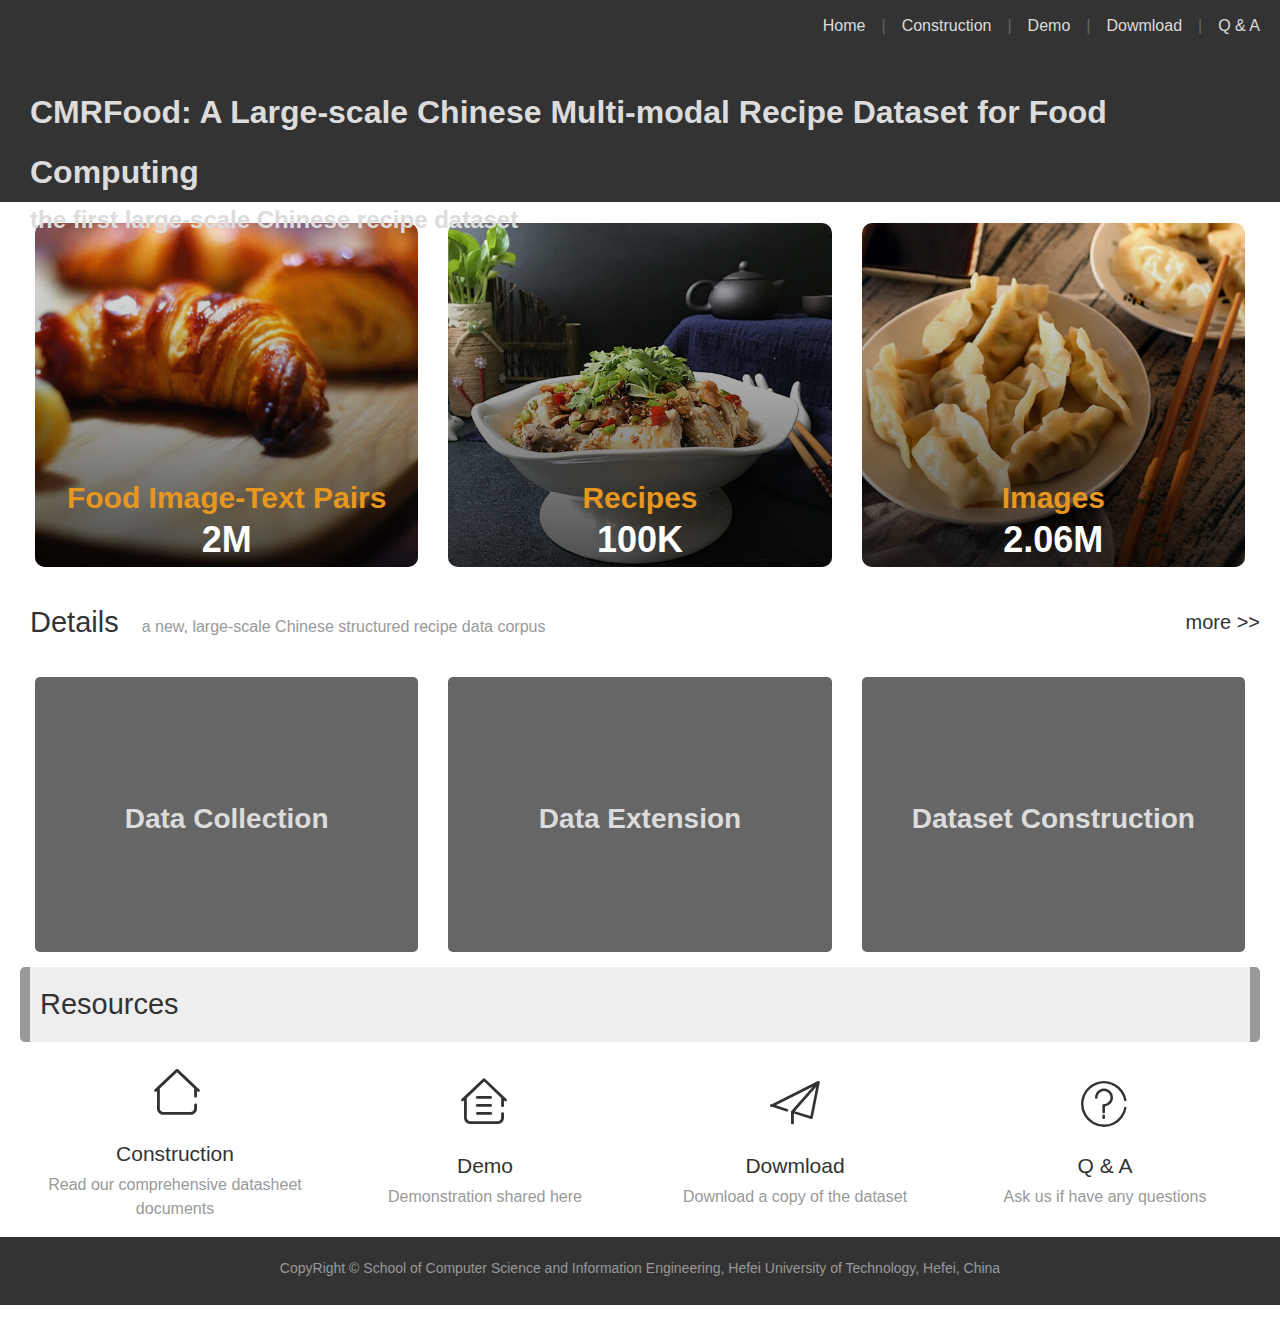
<file: index.html>
<!DOCTYPE html>
<html lang="en">

<head>
    <meta charset="UTF-8">
    <meta http-equiv="X-UA-Compatible" content="IE=edge">
    <meta name="viewport" content="width=device-width, initial-scale=1.0">
    <title>CMRFood</title>
    <link rel="shortcut icon" href="favicon.ico" type="image/x-icon">
    <link rel="stylesheet" href="./css/base.css">
    <link rel="stylesheet" href="./css/common.css">
    <link rel="stylesheet" href="./lib/iconfont/iconfont.css">
    <link rel="stylesheet" href="./css/index.css">
</head>

<body>
    <!-- header -->
    <header>
        <!-- shortcut -->
        <div class="cmr-shortcut">
            <!-- container -->
            <nav class="container">
                <ul class="fr">
                    <li><a href="./index.html">Home</a>|</li>
                    <li><a href="./construction.html">Construction</a>|</li>
                    <li><a href="./Demo.html">Demo</a>|</li>
                    <li><a href="./Download.html">Dowmload</a>|</li>
                    <li><a href="https://github.com/ZhoBudweiser/CMRFood/issues">Q & A</a></li>
                </ul>
            </nav>
        </div>
    </header>

    <!-- title -->
    <div class="cmr-title">
        <h1>
            CMRFood: A Large-scale Chinese Multi-modal Recipe Dataset for Food Computing
        </h1>
        <h2>
            the first large-scale Chinese recipe dataset
        </h2>
    </div>

    <!-- Introduction -->
    <div class="cmr-introduction">
        <div class="container">
            <!-- list -->
            <ul class="list">
                <li>
                    <div>
                        <div class="pic"><img src="./images/front_0.jpg" alt=""></div>
                        
                        <h3>Food Image-Text Pairs</h3>
                        <p>2<span>M</span></p>
                    </div>
                </li>
                <li>
                    <div>
                        <div class="pic"><img src="./images/front_1.jpg" alt=""></div>
                        <h3>Recipes</h3>
                        <p>100<span>K</span></p>
                    </div>
                </li>
                <li>
                    <div>
                        <div class="pic"><img src="./images/front_2.jpg" alt=""></div>
                        <h3>Images</h3>
                        <p>2.06<span>M</span></p>
                    </div>
                </li>
            </ul>
        </div>
    </div>

    <!-- Details -->
    <div class="cmr-details container">
        <!-- header -->
        <div class="header">
            <!-- 左边 -->
            <h2 class="fl">
                Details <span>a new, large-scale Chinese structured recipe data corpus</span>
            </h2>
            <!-- 右边 -->
            <a href="./construction.html" class="fr">more >> </a>
        </div>
            <!-- list -->
            <ul class="list">
                <li>
                    <div>
                        <h3>Data Collection</h3>
                        <p>These recipe images are collected from a Chinese recipe sharing website Meishijie. We process the data through two pipelines: (1) Extracting relevant text from raw HTML. (2)Downloading linked images.</p>
                    </div>
                </li>
                <li>
                    <div>
                        <h3>Data Extension</h3>
                        <p>We use the recipe name as an index to download images from other recipe sharing sites, such as Meishizhongguo and Geogle search engines. With these websites, we download a large number of images according to the recipe names, enriching our dataset.</p>
                    </div>
                </li>
                <li>
                    <div>
                        <h3>Dataset Construction</h3>
                        <p>The first layer is the basic information of the text data, including titles, ingredient lists, preparation steps, which are provided as JSON text. The second layer includes any images associated with the recipe (complete and step images), which are provided in RGB in JPEG format.</p>
                    </div>
                </li>
            </ul>
    </div>

    <!-- Resources -->
    <div class="cmr-resources">
        <div class="container">
            <!-- header -->
            <div class="header">
                <!-- left -->
                <h2 class="fl">
                    Resources
                </h2>
            </div>
            <!-- list -->
            <ul class="list">
                <li>
                    <a href="./construction.html">
                        <div class="iconfont icon-RectangleCopy1"></div>
                        <h3>Construction</h3>
                        <p>Read our comprehensive datasheet documents</p>
                    </a>
                </li>
                <li>
                    <a href="./Demo.html">
                        <div class="iconfont icon-RectangleCopy3"></div>
                        <h3>Demo</h3>
                        <p>Demonstration shared here</p>
                    </a>
                </li>
                <li>
                    <a href="./Download.html">
                        <div class="iconfont icon-RectangleCopy2"></div>
                        <h3>Dowmload</h3>
                        <p>Download a copy of the dataset</p>
                    </a>
                </li>
                <li>
                    <a href="https://github.com/ZhoBudweiser/CMRFood/issues">
                        <div class="iconfont icon-RectangleCopy"></div>
                        <h3>Q & A</h3>
                        <p>Ask us if have any questions</p>
                    </a>
                </li>
            </ul>
        </div>
    </div>

    <!-- footer -->
    <footer>
        <!-- copyright -->
        <div class="cmr-copyright">
            <div class="container">
                <p>CopyRight © School of Computer Science and Information Engineering, Hefei University of Technology,
                    Hefei, China</p>
            </div>
        </div>
    </footer>
</body>

</html>
</file>
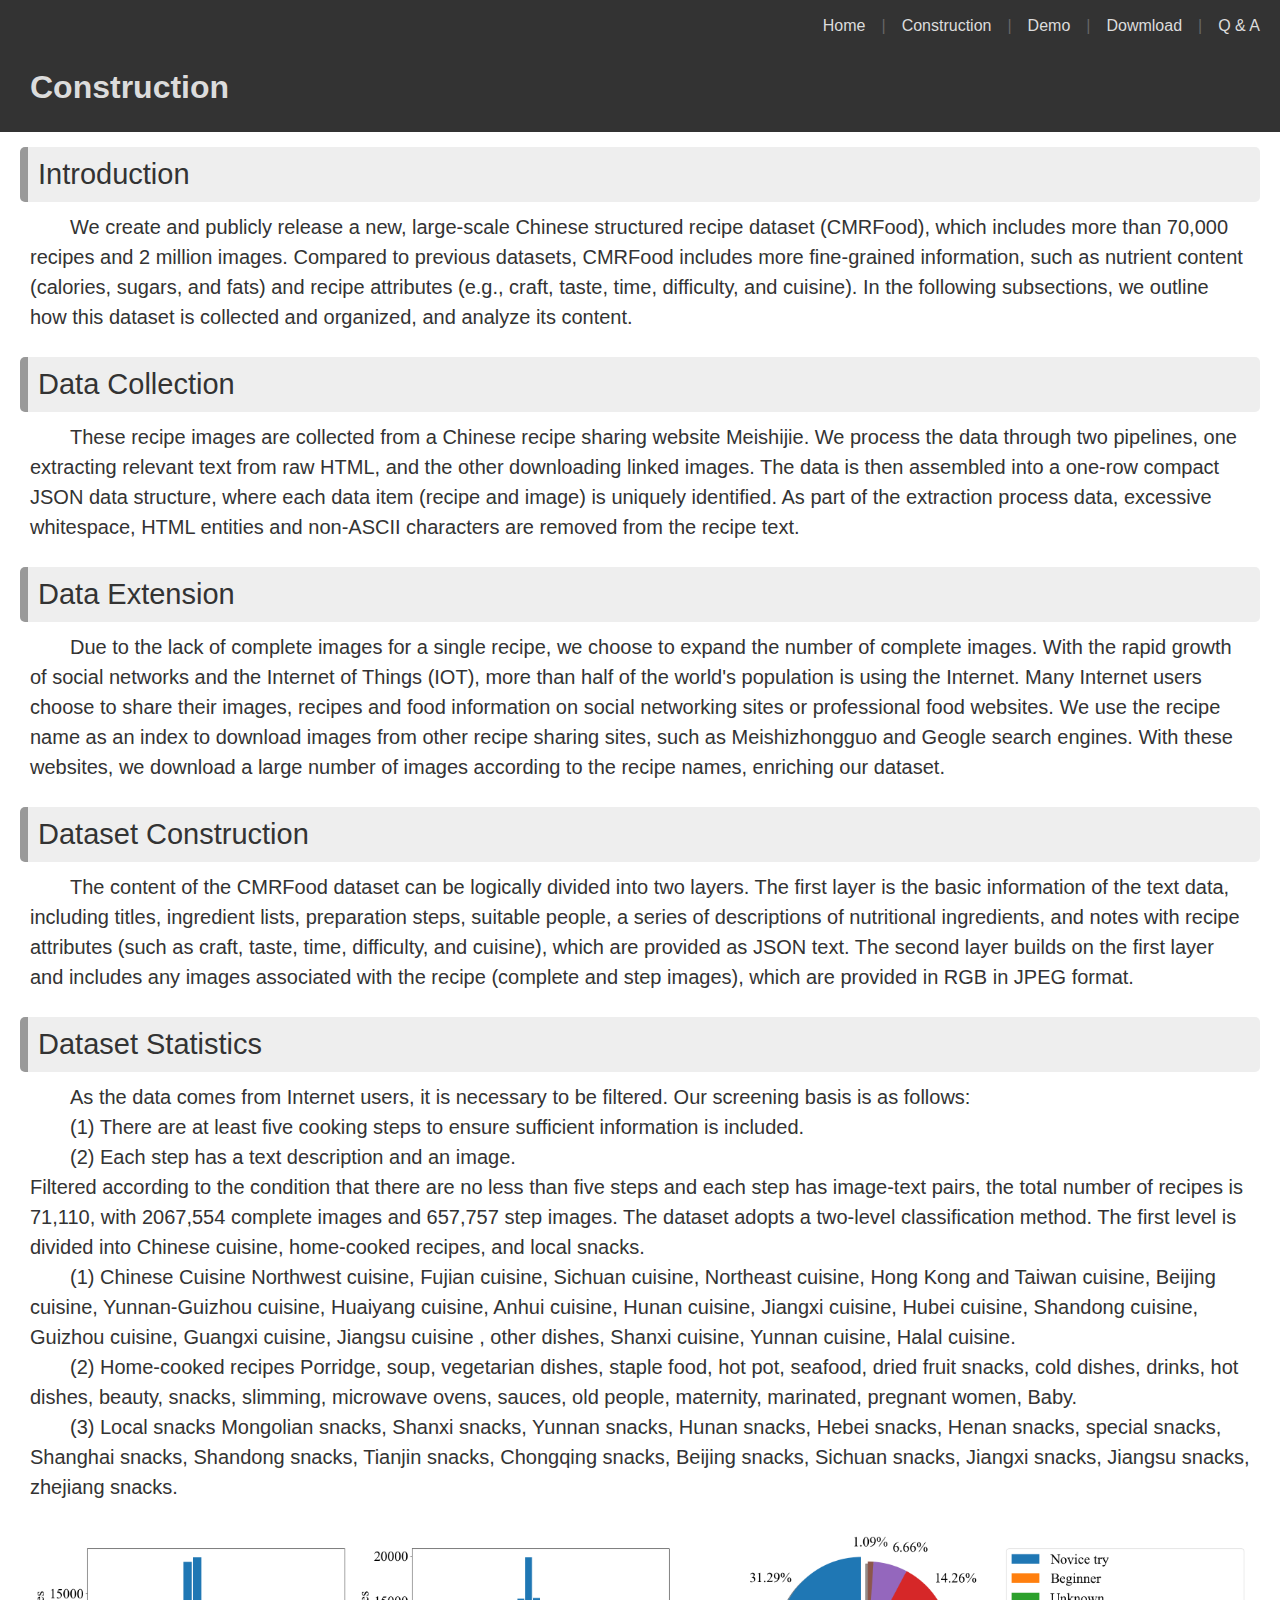
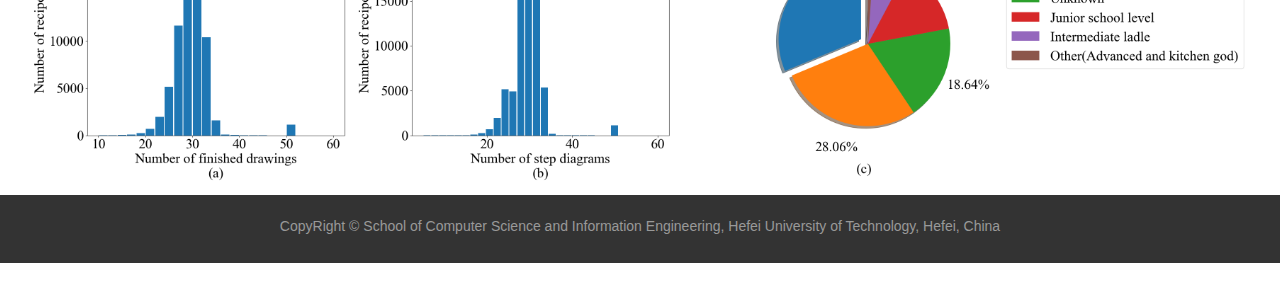
<file: construction.html>
<!DOCTYPE html>
<html lang="en">

<head>
    <meta charset="UTF-8">
    <meta http-equiv="X-UA-Compatible" content="IE=edge">
    <meta name="viewport" content="width=device-width, initial-scale=1.0">
    <title>Construction</title>
    <link rel="shortcut icon" href="favicon.ico" type="image/x-icon">
    <link rel="stylesheet" href="./css/base.css">
    <link rel="stylesheet" href="./css/common.css">
    <link rel="stylesheet" href="./css/content.css">
</head>

<body>
    <!-- header -->
    <header>
        <!-- shortcut -->
        <div class="cmr-shortcut">
            <!-- container -->
            <nav class="container">
                <ul class="fr">
                    <li><a href="./index.html">Home</a>|</li>
                    <li><a href="./construction.html">Construction</a>|</li>
                    <li><a href="./Demo.html">Demo</a>|</li>
                    <li><a href="./Download.html">Dowmload</a>|</li>
                    <li><a href="https://github.com/ZhoBudweiser/CMRFood/issues">Q & A</a></li>
                </ul>
            </nav>
        </div>
    </header>

    <!-- caption -->
    <div class="cmr-caption">
        <h1>
            Construction
        </h1>
    </div>

    <!-- introduction -->
    <div class="cmr-introduction">
        <div class="container">
            <!-- header -->
            <div class="header">
                <!-- left -->
                <h2 class="fl">
                    Introduction
                </h2>
            </div>
            <!-- content -->
            <div class="content">
                We create and publicly release a new, large-scale Chinese structured recipe dataset (CMRFood), which
                includes more than 70,000 recipes and 2 million images. Compared to previous datasets, CMRFood includes
                more fine-grained information, such as nutrient content (calories, sugars, and fats) and recipe
                attributes (e.g., craft, taste, time, difficulty, and cuisine). In the following subsections, we outline
                how this dataset is collected and organized, and analyze its content.
            </div>
        </div>
    </div>

    <div class="cmr-introduction">
        <div class="container">
            <!-- header -->
            <div class="header">
                <!-- left -->
                <h2 class="fl">
                    Data Collection
                </h2>
            </div>
            <!-- content -->
            <div class="content">
                These recipe images are collected from a Chinese recipe sharing website Meishijie. We process the data
                through two pipelines, one extracting relevant text from raw HTML, and the other downloading linked
                images. The data is then assembled into a one-row compact JSON data structure, where each data item
                (recipe and image) is uniquely identified. As part of the extraction process data, excessive whitespace,
                HTML entities and non-ASCII characters are removed from the recipe text.
            </div>
        </div>
    </div>

    <div class="cmr-introduction">
        <div class="container">
            <!-- header -->
            <div class="header">
                <!-- left -->
                <h2 class="fl">
                    Data Extension
                </h2>
            </div>
            <!-- content -->
            <div class="content">
                Due to the lack of complete images for a single recipe, we choose to expand the number of complete
                images. With the rapid growth of social networks and the Internet of Things (IOT), more than half of the
                world's population is using the Internet. Many Internet users choose to share their images, recipes and
                food information on social networking sites or professional food websites. We use the recipe name as an
                index to download images from other recipe sharing sites, such as Meishizhongguo and Geogle search
                engines. With these websites, we download a large number of images according to the recipe names,
                enriching our dataset.
            </div>
        </div>
    </div>

    <div class="cmr-introduction">
        <div class="container">
            <!-- header -->
            <div class="header">
                <!-- left -->
                <h2 class="fl">
                    Dataset Construction
                </h2>
            </div>
            <!-- content -->
            <div class="content">
                The content of the CMRFood dataset can be logically divided into two layers. The first layer is the
                basic information of the text data, including titles, ingredient lists, preparation steps, suitable
                people, a series of descriptions of nutritional ingredients, and notes with recipe attributes (such as
                craft, taste, time, difficulty, and cuisine), which are provided as JSON text. The second layer builds
                on the first layer and includes any images associated with the recipe (complete and step images), which
                are provided in RGB in JPEG format.
            </div>
        </div>
    </div>

    <div class="cmr-introduction">
        <div class="container">
            <!-- header -->
            <div class="header">
                <!-- left -->
                <h2 class="fl">
                    Dataset Statistics
                </h2>
            </div>
            <!-- content -->
            <div class="content">
                As the data comes from Internet users, it is necessary to be filtered. Our screening basis is as
                follows:

            <ul>
                <li>(1) There are at least five cooking steps to ensure sufficient information is included.</li>
                <li>(2) Each step has a text description and an image.</li>
            </ul>

            Filtered according to the condition that there are no less than five steps and each step has image-text
            pairs, the total number of recipes is 71,110, with 2067,554 complete images and 657,757 step images.

            The dataset adopts a two-level classification method. The first level is divided into Chinese cuisine,
            home-cooked recipes, and local snacks.

            <ul>
                <li>(1) Chinese Cuisine
                    Northwest cuisine, Fujian cuisine, Sichuan cuisine, Northeast cuisine, Hong Kong and Taiwan cuisine,
                    Beijing cuisine, Yunnan-Guizhou cuisine, Huaiyang cuisine, Anhui cuisine, Hunan cuisine, Jiangxi
                    cuisine, Hubei cuisine, Shandong cuisine, Guizhou cuisine, Guangxi cuisine, Jiangsu cuisine , other
                    dishes, Shanxi cuisine, Yunnan cuisine, Halal cuisine.
                </li>
                <li>(2) Home-cooked recipes
                    Porridge, soup, vegetarian dishes, staple food, hot pot, seafood, dried fruit snacks, cold dishes,
                    drinks, hot dishes, beauty, snacks, slimming, microwave ovens, sauces, old people, maternity,
                    marinated, pregnant women, Baby.
                </li>
                <li>(3) Local snacks
                    Mongolian snacks, Shanxi snacks, Yunnan snacks, Hunan snacks, Hebei snacks, Henan snacks, special
                    snacks, Shanghai snacks, Shandong snacks, Tianjin snacks, Chongqing snacks, Beijing snacks, Sichuan
                    snacks, Jiangxi snacks, Jiangsu snacks, zhejiang snacks.
                </li>
            </ul>
            </div>
            <div class="pic">
                <img src="./uploads/myplot.png" alt="">
            </div>
        </div>
    </div>

    <!-- footer -->
    <footer>
        <!-- copyright -->
        <div class="cmr-copyright">
            <div class="container">
                <p>CopyRight © School of Computer Science and Information Engineering, Hefei University of Technology,
                    Hefei, China</p>
            </div>
        </div>
    </footer>
</body>

</html>
</file>
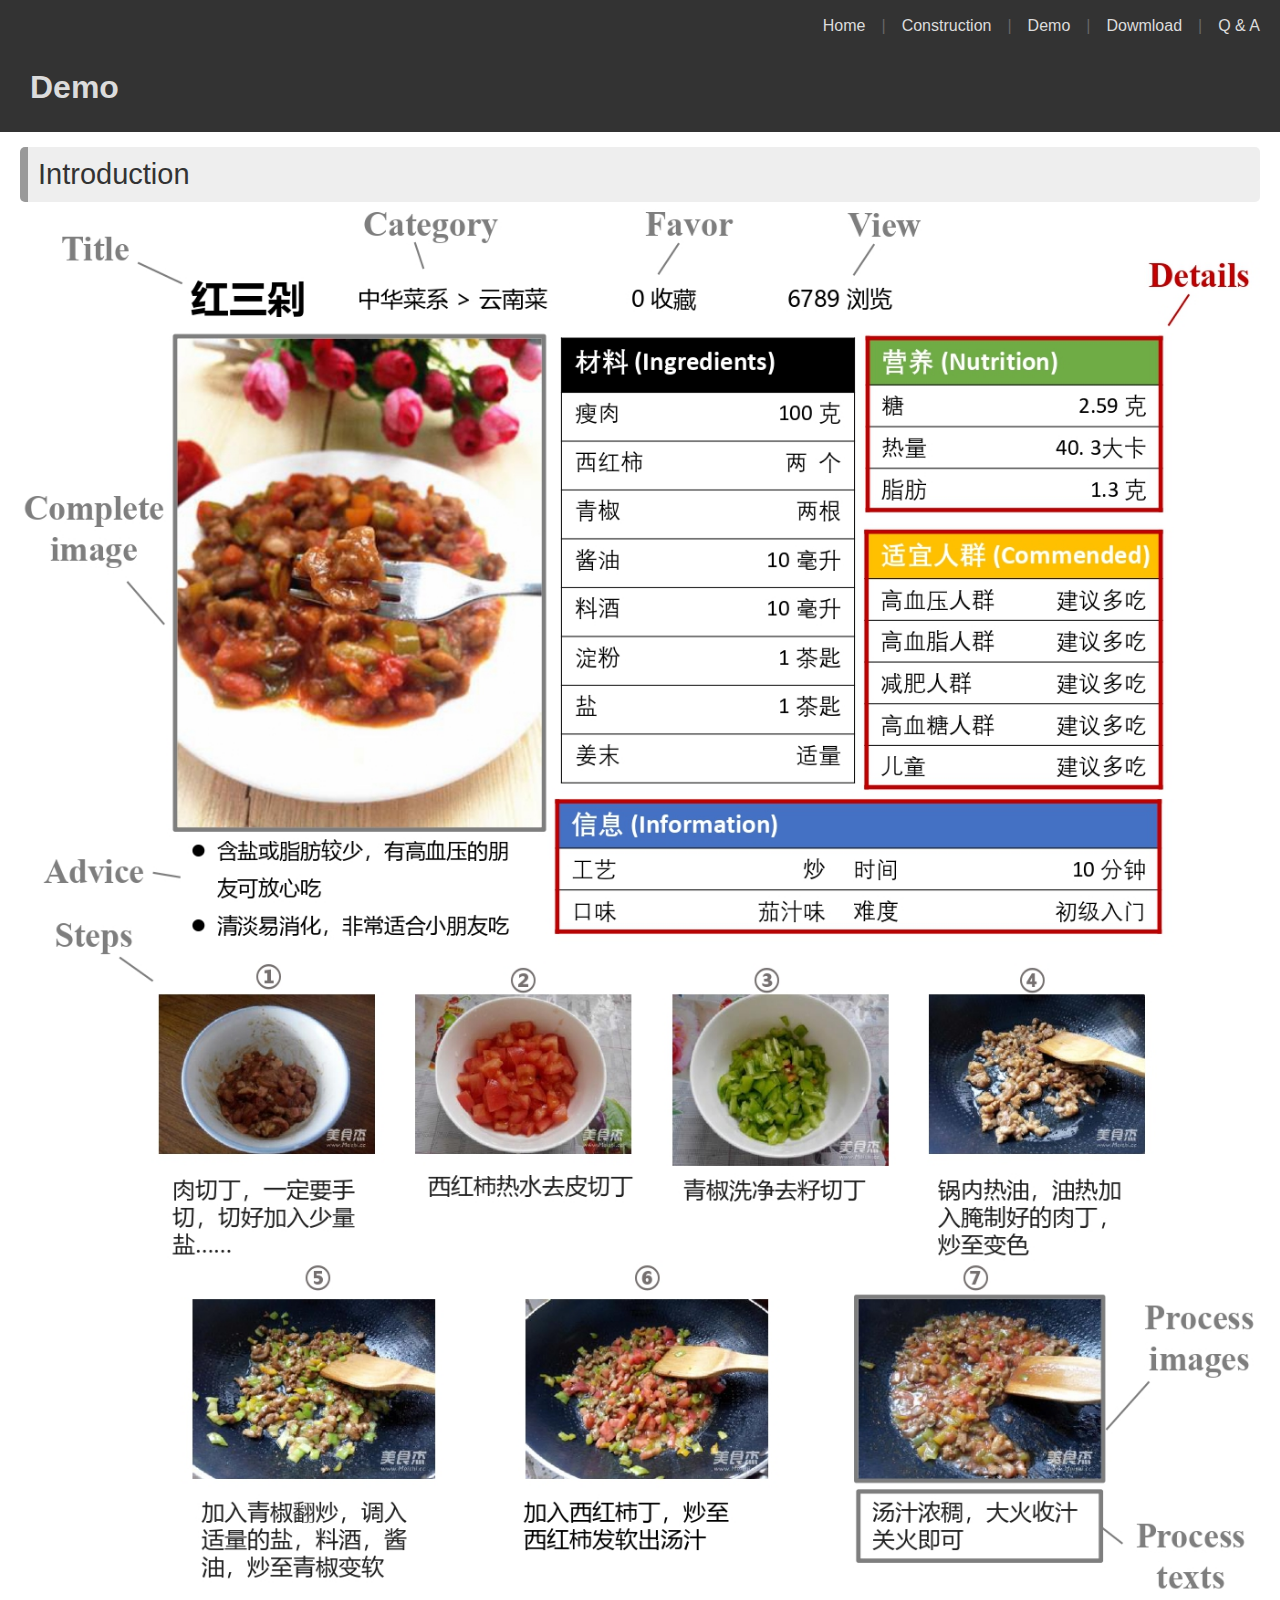
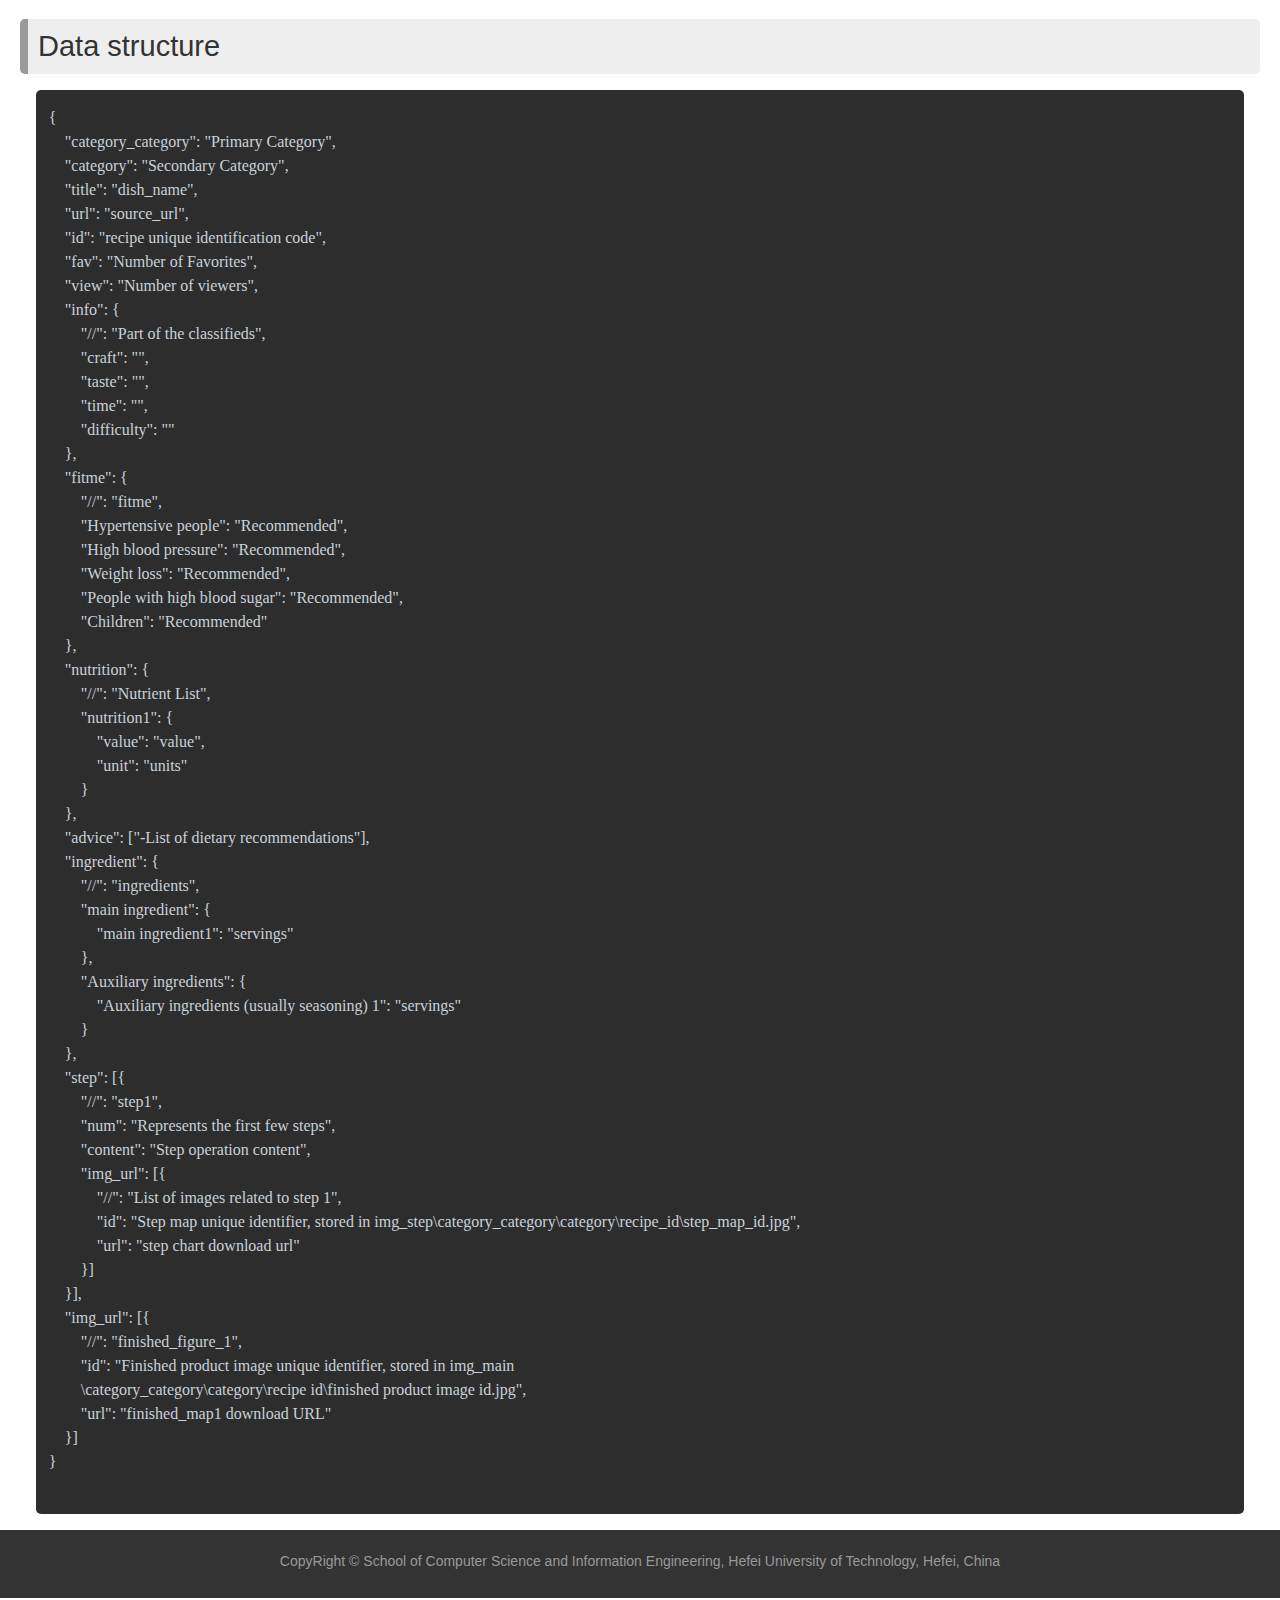
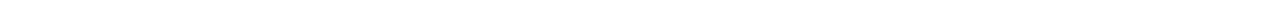
<file: Demo.html>
<!DOCTYPE html>
<html lang="en">

<head>
    <meta charset="UTF-8">
    <meta http-equiv="X-UA-Compatible" content="IE=edge">
    <meta name="viewport" content="width=device-width, initial-scale=1.0">
    <title>Demo</title>
    <link rel="shortcut icon" href="favicon.ico" type="image/x-icon">
    <link rel="stylesheet" href="./css/base.css">
    <link rel="stylesheet" href="./css/common.css">
    <link rel="stylesheet" href="./css/content.css">
</head>

<body>
    <!-- header -->
    <header>
        <!-- shortcut -->
        <div class="cmr-shortcut">
            <!-- container -->
            <nav class="container">
                <ul class="fr">
                    <li><a href="./index.html">Home</a>|</li>
                    <li><a href="./construction.html">Construction</a>|</li>
                    <li><a href="./Demo.html">Demo</a>|</li>
                    <li><a href="./Download.html">Dowmload</a>|</li>
                    <li><a href="https://github.com/ZhoBudweiser/CMRFood/issues">Q & A</a></li>
                </ul>
            </nav>
        </div>
    </header>

    <!-- caption -->
    <div class="cmr-caption">
        <h1>
            Demo
        </h1>
    </div>

    <!-- introduction -->
    <div class="cmr-introduction">
        <div class="container">
            <!-- header -->
            <div class="header">
                <!-- left -->
                <h2 class="fl">
                    Introduction
                </h2>
            </div>
            <!-- content -->
            <div class="pic">
                <img src="./uploads/demo.jpg" alt="">
            </div>
        </div>
    </div>

    <!-- introduction -->
    <div class="cmr-introduction">
        <div class="container">
            <!-- header -->
            <div class="header">
                <!-- left -->
                <h2 class="fl">
                    Data structure
                </h2>
            </div>
            <!-- content -->
            <div id="code-block">{
    "category_category": "Primary Category",
    "category": "Secondary Category",
    "title": "dish_name",
    "url": "source_url",
    "id": "recipe unique identification code",
    "fav": "Number of Favorites",
    "view": "Number of viewers",
    "info": {
        "//": "Part of the classifieds",
        "craft": "",
        "taste": "",
        "time": "",
        "difficulty": ""
    },
    "fitme": {
        "//": "fitme",
        "Hypertensive people": "Recommended",
        "High blood pressure": "Recommended",
        "Weight loss": "Recommended",
        "People with high blood sugar": "Recommended",
        "Children": "Recommended"
    },
    "nutrition": {
        "//": "Nutrient List",
        "nutrition1": {
            "value": "value",
            "unit": "units"
        }
    },
    "advice": ["-List of dietary recommendations"],
    "ingredient": {
        "//": "ingredients",
        "main ingredient": {
            "main ingredient1": "servings"
        },
        "Auxiliary ingredients": {
            "Auxiliary ingredients (usually seasoning) 1": "servings"
        }
    },
    "step": [{
        "//": "step1",
        "num": "Represents the first few steps",
        "content": "Step operation content",
        "img_url": [{
            "//": "List of images related to step 1",
            "id": "Step map unique identifier, stored in img_step\category_category\category\recipe_id\step_map_id.jpg",
            "url": "step chart download url"
        }]
    }],
    "img_url": [{
        "//": "finished_figure_1",
        "id": "Finished product image unique identifier, stored in img_main
        \category_category\category\recipe id\finished product image id.jpg",
        "url": "finished_map1 download URL"
    }]
}                
            </div>
        </div>
    </div>

    <!-- footer -->
    <footer>
        <!-- copyright -->
        <div class="cmr-copyright">
            <div class="container">
                <p>CopyRight © School of Computer Science and Information Engineering, Hefei University of Technology,
                    Hefei, China</p>
            </div>
        </div>
    </footer>
</body>
</html>
</file>
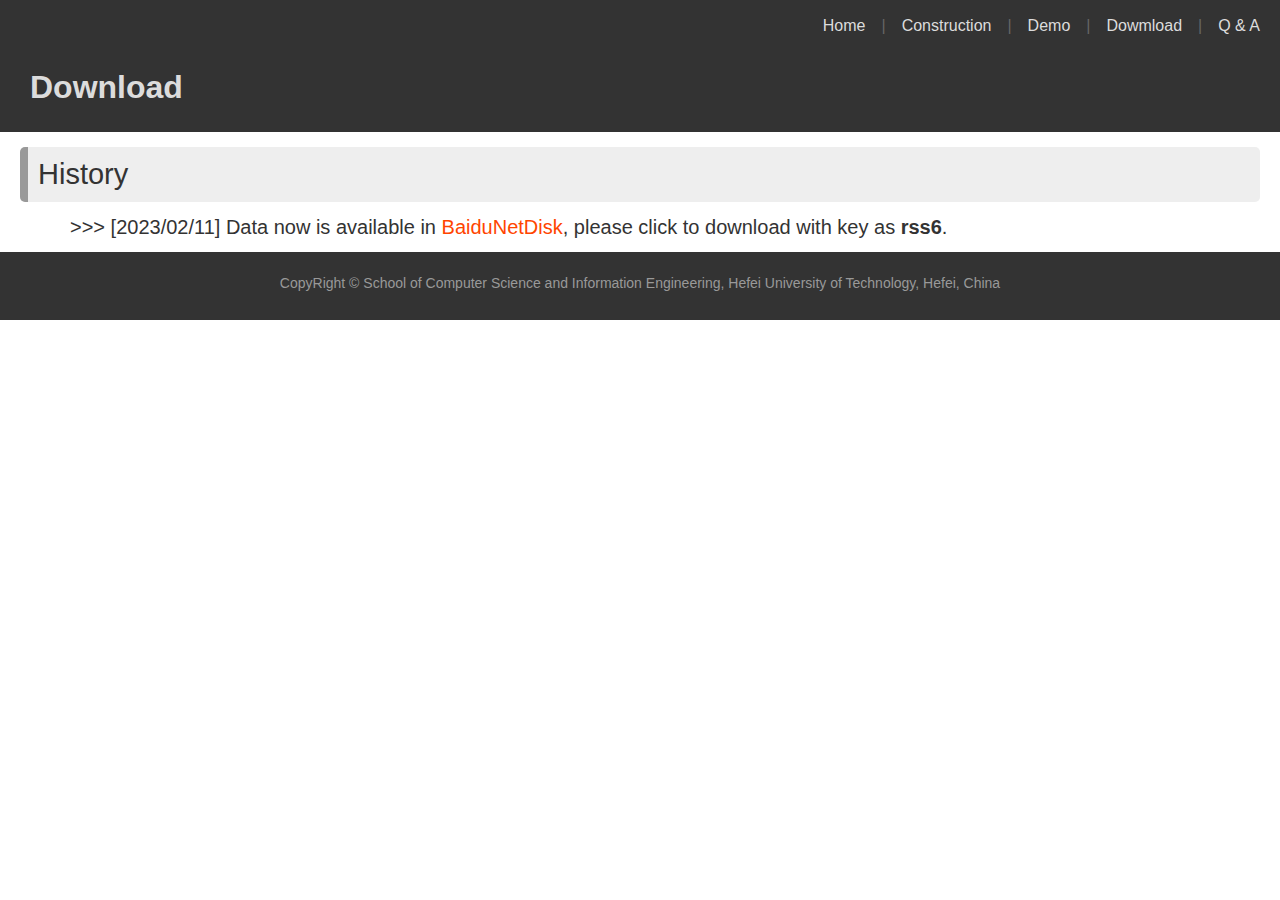
<file: Download.html>
<!DOCTYPE html>
<html lang="en">

<head>
    <meta charset="UTF-8">
    <meta http-equiv="X-UA-Compatible" content="IE=edge">
    <meta name="viewport" content="width=device-width, initial-scale=1.0">
    <title>Dowmload</title>
    <link rel="shortcut icon" href="favicon.ico" type="image/x-icon">
    <link rel="stylesheet" href="./css/base.css">
    <link rel="stylesheet" href="./css/common.css">
    <link rel="stylesheet" href="./css/content.css">
</head>

<body>
    <!-- header -->
    <header>
        <!-- shortcut -->
        <div class="cmr-shortcut">
            <!-- container -->
            <nav class="container">
                <ul class="fr">
                    <li><a href="./index.html">Home</a>|</li>
                    <li><a href="./construction.html">Construction</a>|</li>
                    <li><a href="./Demo.html">Demo</a>|</li>
                    <li><a href="./Download.html">Dowmload</a>|</li>
                    <li><a href="https://github.com/ZhoBudweiser/CMRFood/issues">Q & A</a></li>
                </ul>
            </nav>
        </div>
    </header>

    <!-- caption -->
    <div class="cmr-caption">
        <h1>
            Download
        </h1>
    </div>

    <!-- introduction -->
    <div class="cmr-introduction">
        <div class="container">
            <!-- header -->
            <div class="header">
                <!-- left -->
                <h2 class="fl">
                    History
                </h2>
            </div>
            <!-- content -->
            <div class="content">
                >>> [2023/02/11] Data now is available in <a href="https://pan.baidu.com/s/1iY6xEXF7CfrvLMCzbSquCg?pwd=rss6">BaiduNetDisk</a>, please click to download with key as <strong>rss6</strong>.
            </div>
        </div>
    </div>

    <!-- footer -->
    <footer>
        <!-- copyright -->
        <div class="cmr-copyright">
            <div class="container">
                <p>CopyRight © School of Computer Science and Information Engineering, Hefei University of Technology,
                    Hefei, China</p>
            </div>
        </div>
    </footer>
</body>

</html>
</file>
<file: css/base.css>
/* 去除常见标签默认的 margin 和 padding */
body,
h1,
h2,
h3,
h4,
h5,
h6,
p,
ul,
ol,
li,
dl,
dt,
dd,
input {
  margin: 0;
  padding: 0;
}

/* 设置网页统一的字体大小、行高、字体系列相关属性 */
body {
  font: 16px/1.5 "Helvetica Neue", Helvetica, Arial, "Microsoft Yahei",
    "Hiragino Sans GB", "Heiti SC", "WenQuanYi Micro Hei", sans-serif;
  color: #333;
}

/* 去除列表默认样式 */
ul,
ol {
  list-style: none;
}

/* 去除默认的倾斜效果 */
em,
i {
  font-style: normal;
}

/* 去除a标签默认下划线，并设置默认文字颜色 */
a {
  text-decoration: none;
  color: #333;
}

/* 设置img的垂直对齐方式为居中对齐，去除img默认下间隙 */
img {
  vertical-align: middle;
}

/* 去除input默认样式 */
input {
  border: none;
  outline: none;
  color: #333;
}

/* 左浮动 */
.fl {
  float: left;
}

/* 右浮动 */
.fr {
  float: right;
}

/* 双伪元素清除法 */
.clearfix::before,
.clearfix::after {
  content: "";
  display: table;
}
.clearfix::after {
  clear: both;
}
</file>
<file: css/common.css>
.container {
    width: 1240px;
    margin: 0 auto;
}

/* ------------------cmr-shortcut */
.cmr-shortcut {
    height: 52px;
    background-color: #333;
}

.cmr-shortcut .container {
    height: 52px;
    /* background-color: skyblue; */
}

.cmr-shortcut ul li {
    float: left;

    height: 52px;

    line-height: 52px;
    text-align: center;
    color: #666;
}

.cmr-shortcut ul a {
    margin: 0 16px;
    color: #dcdcdc;
}

.cmr-shortcut li:last-child a {
    margin-right: 0;
}

/* ------------------cmr-copyright */

.cmr-copyright {
    height: 68px;
    background-color: #333;
}

.cmr-copyright .container {
    height: 100%;
    /* background-color: pink; */
    padding-top: 21px;
    text-align: center;

    font-size: 14px;
    color: #999;
}

.cmr-caption {
    height: 80px;
    background-color: #333;
    color: #dcdcdc;
    padding: 30px;
    box-sizing: border-box;
}

.cmr-caption h1 {
    line-height: 10px;
}
</file>
<file: lib/iconfont/iconfont.css>
@font-face {
  font-family: "iconfont"; /* Project id 3890059 */
  src: url('iconfont.woff2?t=1676024677277') format('woff2'),
       url('iconfont.woff?t=1676024677277') format('woff'),
       url('iconfont.ttf?t=1676024677277') format('truetype');
}

.iconfont {
  font-family: "iconfont" !important;
  font-size: 16px;
  font-style: normal;
  -webkit-font-smoothing: antialiased;
  -moz-osx-font-smoothing: grayscale;
}

.icon-BigBreakfast:before {
  content: "\e610";
}

.icon-RectangleCopy:before {
  content: "\e6a1";
}

.icon-RectangleCopy1:before {
  content: "\e6a7";
}

.icon-RectangleCopy2:before {
  content: "\e6a9";
}

.icon-RectangleCopy3:before {
  content: "\e6c2";
}

.icon-restaurant:before {
  content: "\e649";
}
</file>
<file: css/index.css>
.cmr-title {
  height: 150px;
  background-color: #333;
  color: #dcdcdc;
  padding: 30px;
  box-sizing: border-box;
}
.cmr-title h1 {
  line-height: 60px;
}
.cmr-introduction {
  height: 380px;
}
.cmr-introduction .container {
  height: 100%;
}
.cmr-introduction .container .list {
  display: flex;
  height: 100%;
  align-items: center;
  justify-content: space-evenly;
  /* background-color: skyblue; */
}
.cmr-introduction .container .list li {
  flex: 1;
  height: 100%;
  padding: 15px;
  box-sizing: border-box;
  text-align: center;
}
.cmr-introduction .container .list li div {
  display: flex;
  flex-direction: column;
  justify-content: end;
  align-items: center;
  position: relative;
  height: 100%;
  width: 100%;
}
.cmr-introduction .container .list li div .pic {
  position: absolute;
  z-index: -1;
}
.cmr-introduction .container .list li div .pic img {
  border-radius: 10px;
  width: 100%;
}
.cmr-introduction .container .list li div .pic::before {
  content: '';
  width: 100%;
  height: 100%;
  position: absolute;
  border-radius: 10px;
  background: linear-gradient(rgba(0, 0, 0, 0), rgba(0, 0, 0, 0.7));
  z-index: 0;
}
.cmr-introduction .container .list li div h3 {
  margin-top: 9px;
  line-height: 30px;
  font-size: 30px;
  font-weight: bold;
  color: #e8971e;
}
.cmr-introduction .container .list li div p {
  color: #fff;
  font-size: 36px;
  font-weight: bold;
}
.cmr-details .header {
  height: 80px;
  /* background-color: skyblue; */
  line-height: 80px;
  padding-left: 10px;
}
.cmr-details .header h2 {
  height: 100%;
  font-size: 29px;
  font-weight: normal;
}
.cmr-details .header h2 span {
  font-size: 16px;
  color: #999;
  margin-left: 15px;
}
.cmr-details .header a {
  font-size: 20px;
}
.cmr-details .list {
  display: flex;
  height: 305px;
  align-items: center;
  justify-content: space-evenly;
  /* background-color: skyblue; */
}
.cmr-details .list li {
  flex: 1;
  height: 100%;
  padding: 15px;
  box-sizing: border-box;
  text-align: center;
}
.cmr-details .list li div {
  display: flex;
  flex-direction: column;
  justify-content: center;
  align-items: center;
  position: relative;
  height: 100%;
  width: 100%;
  background-color: #666;
  border-radius: 5px;
  transition: all 1s;
}
.cmr-details .list li div h3 {
  margin-top: 9px;
  line-height: 30px;
  font-size: 28px;
  font-weight: bold;
  color: #dcdcdc;
}
.cmr-details .list li div p {
  position: absolute;
  text-align: left;
  display: none;
  color: #666;
  font-size: 20px;
  line-height: 28px;
  padding: 10px;
  font-weight: normal;
}
.cmr-details .list li div:hover {
  background-color: #dcdcdc;
}
.cmr-details .list li div:hover p {
  display: block;
}
.cmr-resources {
  height: 270px;
}
.cmr-resources .container .header {
  height: 75px;
  /* background-color: skyblue; */
  line-height: 75px;
  background-color: #eee;
  border-left: 10px solid #999;
  border-right: 10px solid #999;
  padding-left: 10px;
  box-sizing: border-box;
  border-radius: 5px;
}
.cmr-resources .container .header h2 {
  height: 100%;
  font-size: 29px;
  font-weight: normal;
}
.cmr-resources .container .list {
  display: flex;
  align-items: center;
  justify-content: space-evenly;
  /* background-color: skyblue; */
}
.cmr-resources .container .list li {
  flex: 1;
  height: 100%;
  /* background-color: orange; */
  text-align: center;
}
.cmr-resources .container .list li .iconfont {
  height: 70px;
  font-size: 65px;
}
.cmr-resources .container .list li h3 {
  margin-top: 22px;
  line-height: 39px;
  font-size: 21px;
  font-weight: normal;
  color: #333;
}
.cmr-resources .container .list li p {
  color: #999;
}
</file>
<file: css/content.css>
.cmr-introduction .container .header {
  height: 55px;
  /* background-color: skyblue; */
  line-height: 55px;
  background-color: #eee;
  border-left: 8px solid #999;
  padding-left: 10px;
  margin-top: 15px;
  box-sizing: border-box;
  border-radius: 5px;
}
.cmr-introduction .container .header h2 {
  height: 100%;
  font-size: 29px;
  font-weight: normal;
}
.cmr-introduction .container .content {
  padding: 10px;
  font-size: 20px;
  line-height: 30px;
  text-indent: 2em;
}
.cmr-introduction .container .content a {
  color: orangered;
}
.cmr-introduction .container .pic {
  width: 100%;
}
.cmr-introduction .container .pic img {
  width: 100%;
}
.cmr-introduction .container #code-block {
  background: #2d2d2d;
  color: #c9d1d9;
  font-family: Consolas;
  text-align: left;
  padding: 1em;
  padding-left: 0.8em;
  margin: 1em;
  border-radius: 5px;
  counter-reset: line;
  white-space: pre;
  word-spacing: normal;
  word-break: normal;
  word-wrap: normal;
  line-height: 1.5;
}
</file>
